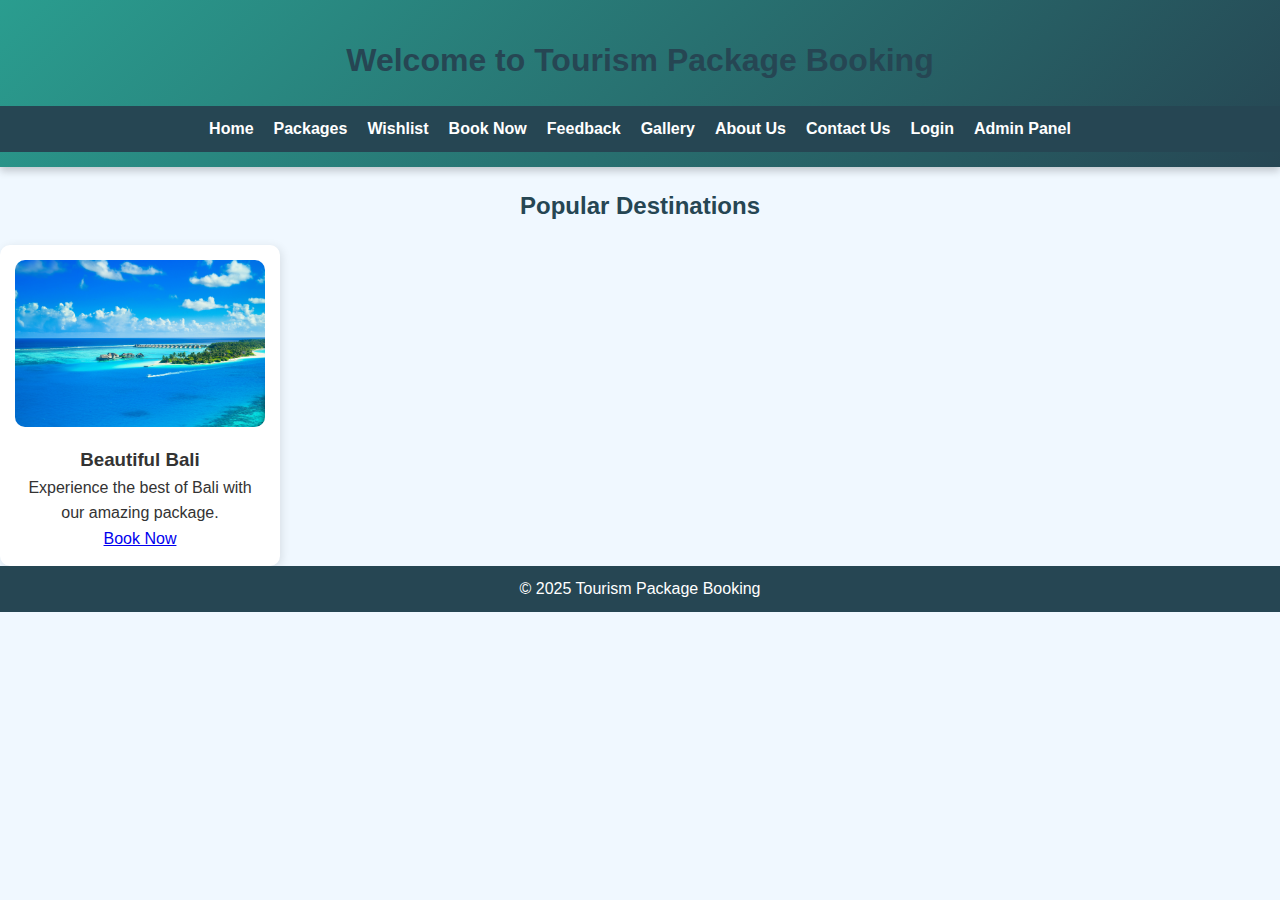
<file: pages/index.html>
<!DOCTYPE html>
<html lang="en">
<head>
    <meta charset="UTF-8">
    <meta name="viewport" content="width=device-width, initial-scale=1.0">
    <title>Tourism Booking</title>
   <link rel="stylesheet" href="../assets/css/style.css">
    
    
</head>
<body>
    <header>
        <h1>Welcome to Tourism Package Booking</h1>
        <nav>
            <a href="index.html">Home</a>
            <a href="packages.html">Packages</a>
            <a href="wishlist.html">Wishlist</a>
            <a href="booking.html">Book Now</a>
            <a href="feedback.html">Feedback</a>
            <a href="gallery.html">Gallery</a>
            <a href="about.html">About Us</a>
            <a href="contact.html">Contact Us</a>
            <a href="login.html">Login</a>
            <a href="admin.html">Admin Panel</a>
        </nav>
    </header>

    <section class="featured-packages">
        <h2>Popular Destinations</h2>
        <div class="package">
            <img src="../assets/images/destination1.jpg" alt="Bali">
            <h3>Beautiful Bali</h3>
            <p>Experience the best of Bali with our amazing package.</p>
            <a href="booking.html?package=Bali Adventure">Book Now</a>
        </div>
    </section>

    <footer>
        <p>© 2025 Tourism Package Booking</p>
    </footer>
</body>
</html>
</file>
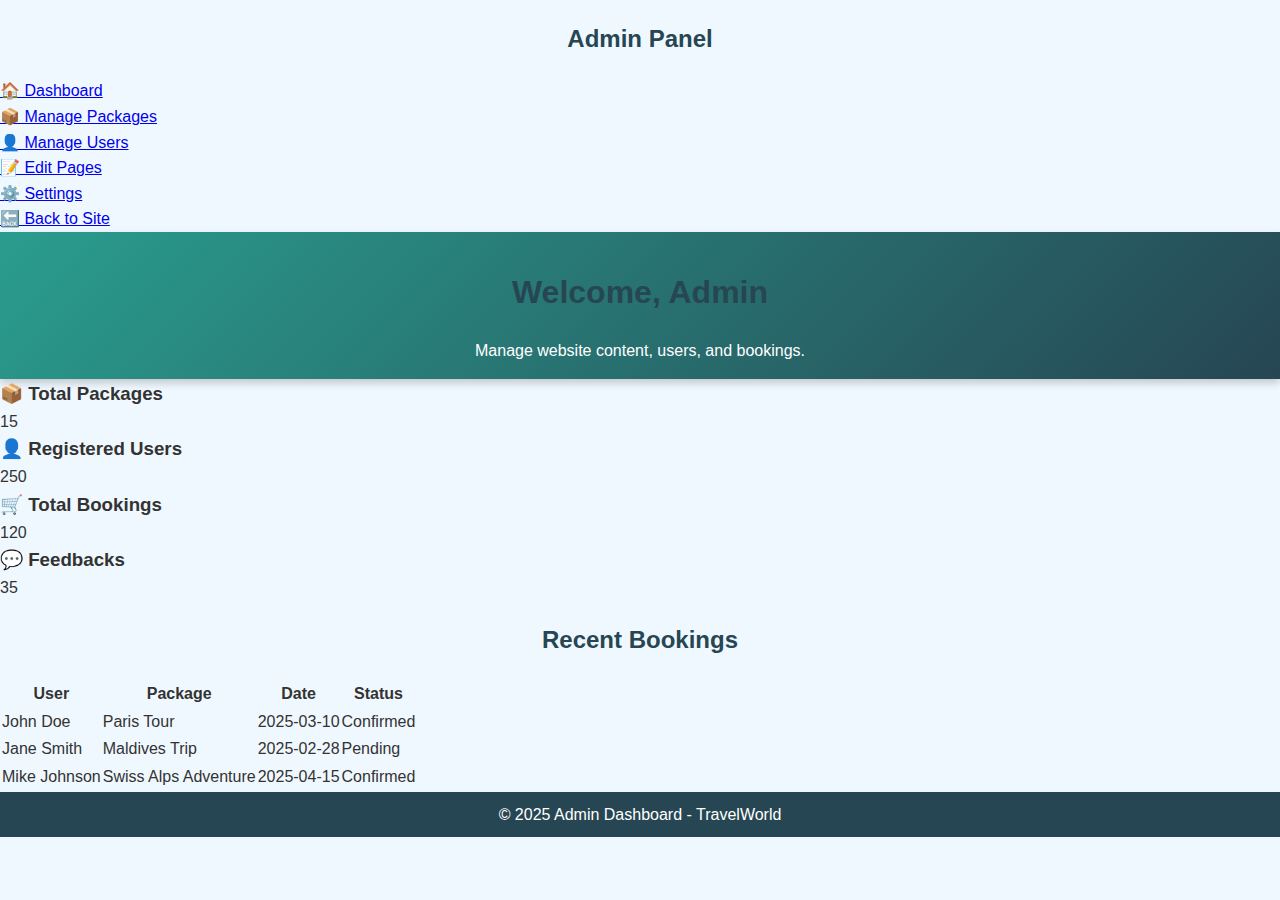
<file: pages/admin.html>
<!DOCTYPE html>
<html lang="en">
<head>
    <meta charset="UTF-8">
    <meta name="viewport" content="width=device-width, initial-scale=1.0">
    <title>Admin Dashboard</title>
    <link rel="stylesheet" href="../assets/css/style.css">
</head>
<body>

    <!-- Sidebar Navigation -->
    <aside class="sidebar">
        <h2>Admin Panel</h2>
        <ul>
            <li><a href="admin-dashboard.html" class="active">🏠 Dashboard</a></li>
            <li><a href="manage-packages.html">📦 Manage Packages</a></li>
            <li><a href="manage-users.html">👤 Manage Users</a></li>
            <li><a href="edit-pages.html">📝 Edit Pages</a></li>
            <li><a href="settings.html">⚙️ Settings</a></li>
            <li><a href="../index.html">🔙 Back to Site</a></li>
        </ul>
    </aside>

    <!-- Main Content -->
    <main class="admin-content">
        <header class="admin-header">
            <h1>Welcome, Admin</h1>
            <p>Manage website content, users, and bookings.</p>
        </header>

        <!-- Dashboard Overview Section -->
        <section class="dashboard-overview">
            <div class="overview-box">
                <h3>📦 Total Packages</h3>
                <p>15</p>
            </div>
            <div class="overview-box">
                <h3>👤 Registered Users</h3>
                <p>250</p>
            </div>
            <div class="overview-box">
                <h3>🛒 Total Bookings</h3>
                <p>120</p>
            </div>
            <div class="overview-box">
                <h3>💬 Feedbacks</h3>
                <p>35</p>
            </div>
        </section>

        <!-- Recent Bookings Section -->
        <section class="recent-bookings">
            <h2>Recent Bookings</h2>
            <table>
                <thead>
                    <tr>
                        <th>User</th>
                        <th>Package</th>
                        <th>Date</th>
                        <th>Status</th>
                    </tr>
                </thead>
                <tbody>
                    <tr>
                        <td>John Doe</td>
                        <td>Paris Tour</td>
                        <td>2025-03-10</td>
                        <td>Confirmed</td>
                    </tr>
                    <tr>
                        <td>Jane Smith</td>
                        <td>Maldives Trip</td>
                        <td>2025-02-28</td>
                        <td>Pending</td>
                    </tr>
                    <tr>
                        <td>Mike Johnson</td>
                        <td>Swiss Alps Adventure</td>
                        <td>2025-04-15</td>
                        <td>Confirmed</td>
                    </tr>
                </tbody>
            </table>
        </section>
    </main>

    <footer class="admin-footer">
        <p>© 2025 Admin Dashboard - TravelWorld</p>
    </footer>

</body>
</html>
</file>
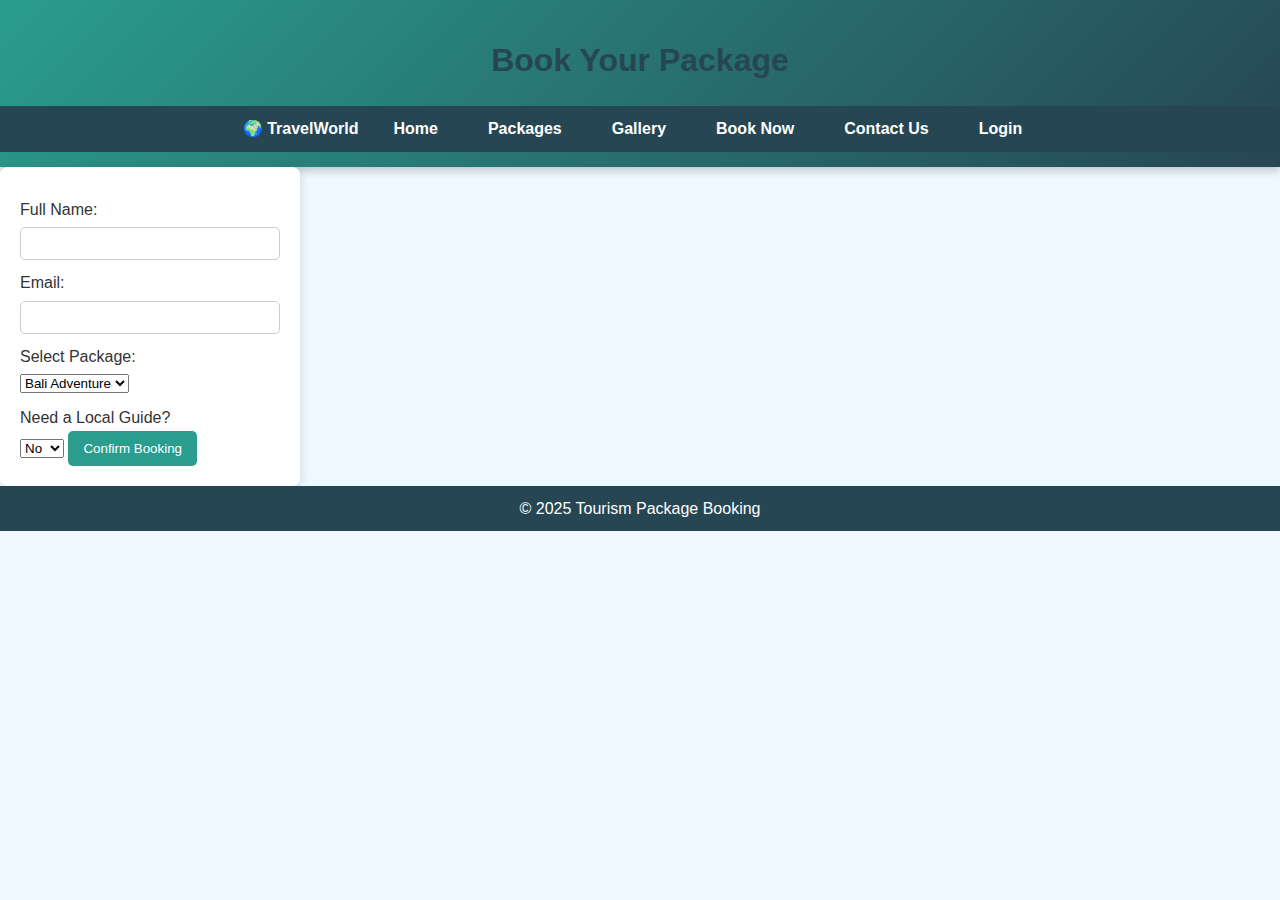
<file: pages/booking.html>
<!DOCTYPE html>
<html lang="en">
<head>
    <meta charset="UTF-8">
    <meta name="viewport" content="width=device-width, initial-scale=1.0">
    <title>Booking</title>
    <link rel="stylesheet" href="../assets/css/style.css">
</head>
<body>
    <header>
        <h1>Book Your Package</h1>
   
    <nav>
        <div class="logo">
            <a href="../index.html">🌍 TravelWorld</a>
        </div>
        <ul class="nav-links">
            <li><a href="../pages/index.html">Home</a></li>
            <li><a href="../pages/packages.html">Packages</a></li>
            <li><a href="../pages/gallery.html">Gallery</a></li>
            <li><a href="../pages/book-now.html">Book Now</a></li>
            <li><a href="../pages/contact.html">Contact Us</a></li>
            <li><a href="../pages/login.html" class="btn-login">Login</a></li>
        </ul>
    </nav>
</header>


    <section class="booking-form">
        <form>
            <label for="name">Full Name:</label>
            <input type="text" id="name" required>

            <label for="email">Email:</label>
            <input type="email" id="email" required>

            <label for="package">Select Package:</label>
            <select id="package">
                <option>Bali Adventure</option>
                <option>Paris Getaway</option>
            </select>

            <label for="guide">Need a Local Guide?</label>
            <select id="guide">
                <option>No</option>
                <option>Yes</option>
            </select>

            <button type="submit">Confirm Booking</button>
        </form>
    </section>

    <script>
        const urlParams = new URLSearchParams(window.location.search);
        const packageName = urlParams.get('package');
        if (packageName) {
            document.getElementById('package').value = packageName;
        }
    </script>

    <footer>
        <p>© 2025 Tourism Package Booking</p>
    </footer>
</body>
</html>
</file>
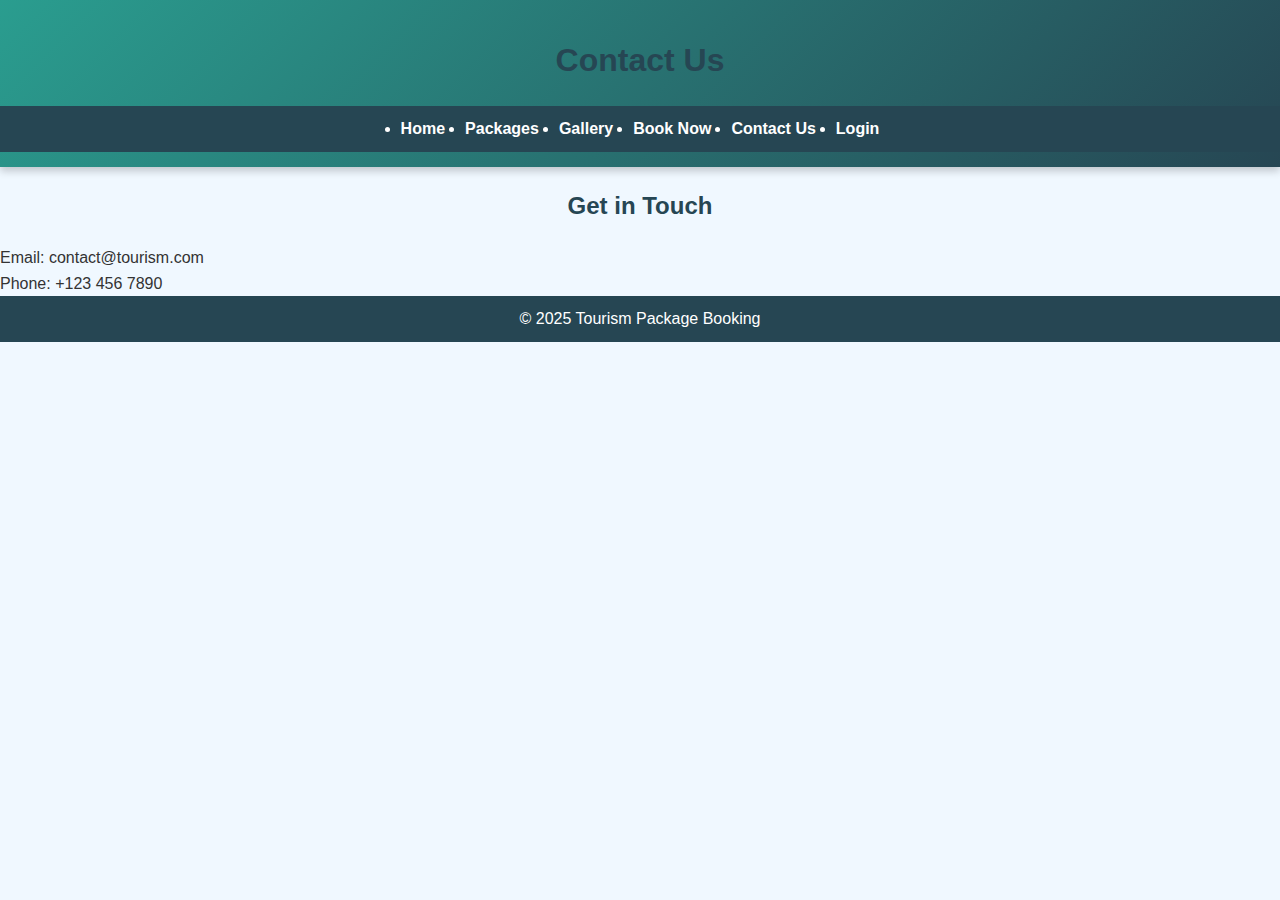
<file: pages/contact.html>
<!DOCTYPE html>
<html lang="en">
<head>
    <meta charset="UTF-8">
    <meta name="viewport" content="width=device-width, initial-scale=1.0">
    <title>Contact Us</title>
    <link rel="stylesheet" href="../assets/css/style.css">

</head>
<body>
    <header>
        <h1>Contact Us</h1>
        <nav>
            <li><a href="../pages/index.html">Home</a></li>
            <li><a href="../pages/packages.html">Packages</a></li>
            <li><a href="../pages/gallery.html">Gallery</a></li>
            <li><a href="../pages/book-now.html">Book Now</a></li>
            <li><a href="../pages/contact.html">Contact Us</a></li>
            <li><a href="../pages/login.html" class="btn-login">Login</a></li>
        </nav>
    </header>

    <section>
        <h2>Get in Touch</h2>
        <p>Email: contact@tourism.com</p>
        <p>Phone: +123 456 7890</p>
    </section>

    <footer>
        <p>© 2025 Tourism Package Booking</p>
    </footer>
</body>
</html>
</file>
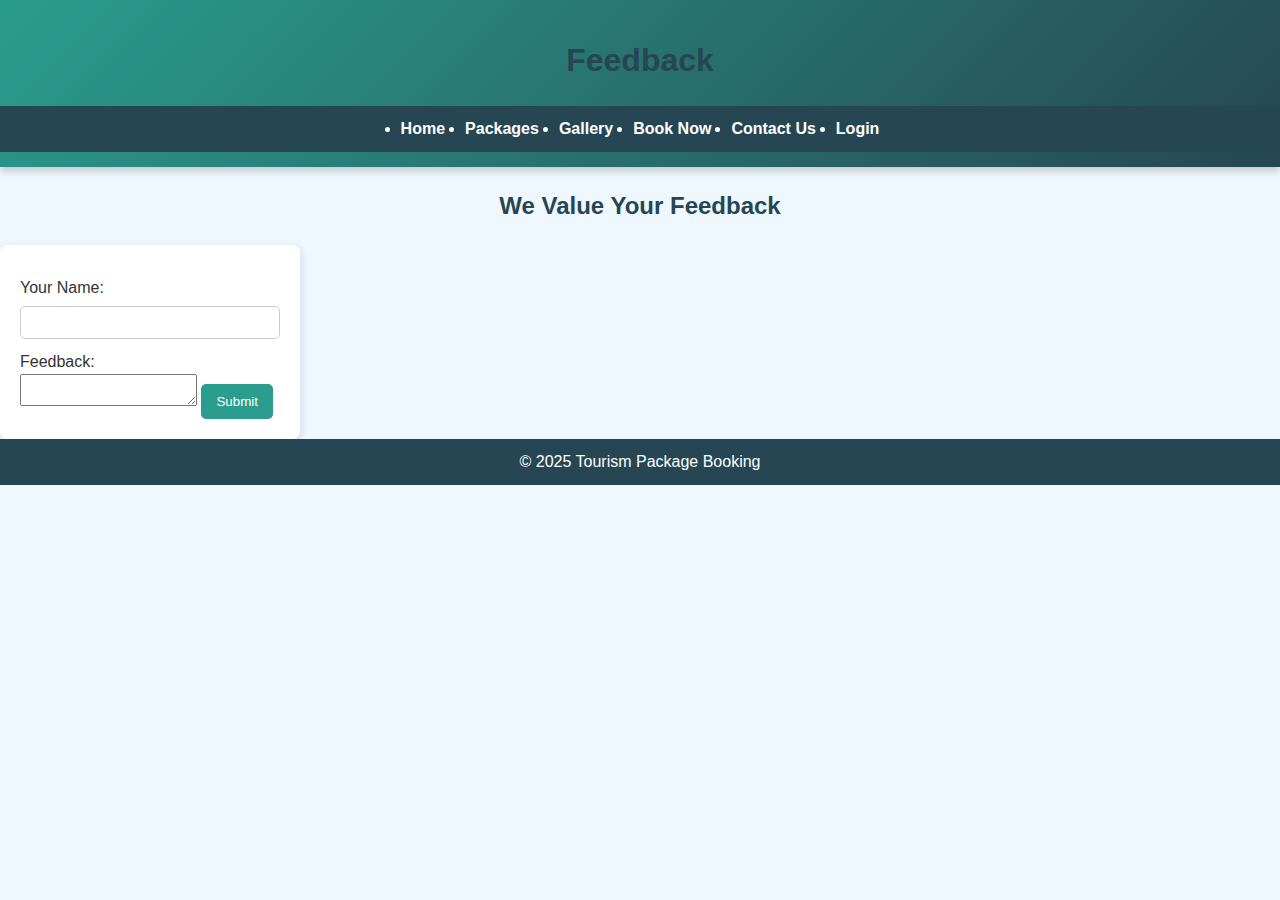
<file: pages/feedback.html>
<!DOCTYPE html>
<html lang="en">
<head>
    <meta charset="UTF-8">
    <meta name="viewport" content="width=device-width, initial-scale=1.0">
    <title>Feedback</title>
    <link rel="stylesheet" href="../assets/css/style.css">
</head>
<body>
    <header>
        <h1>Feedback</h1>
        <nav>
             <li><a href="../pages/index.html">Home</a></li>
            <li><a href="../pages/packages.html">Packages</a></li>
            <li><a href="../pages/gallery.html">Gallery</a></li>
            <li><a href="../pages/book-now.html">Book Now</a></li>
            <li><a href="../pages/contact.html">Contact Us</a></li>
            <li><a href="../pages/login.html" class="btn-login">Login</a></li>
        </nav>
    </header>

    <section>
        <h2>We Value Your Feedback</h2>
        <form>
            <label for="name">Your Name:</label>
            <input type="text" id="name" required>
            <label for="message">Feedback:</label>
            <textarea id="message" required></textarea>
            <button type="submit">Submit</button>
        </form>
    </section>

    <footer>
        <p>© 2025 Tourism Package Booking</p>
    </footer>
</body>
</html>
</file>
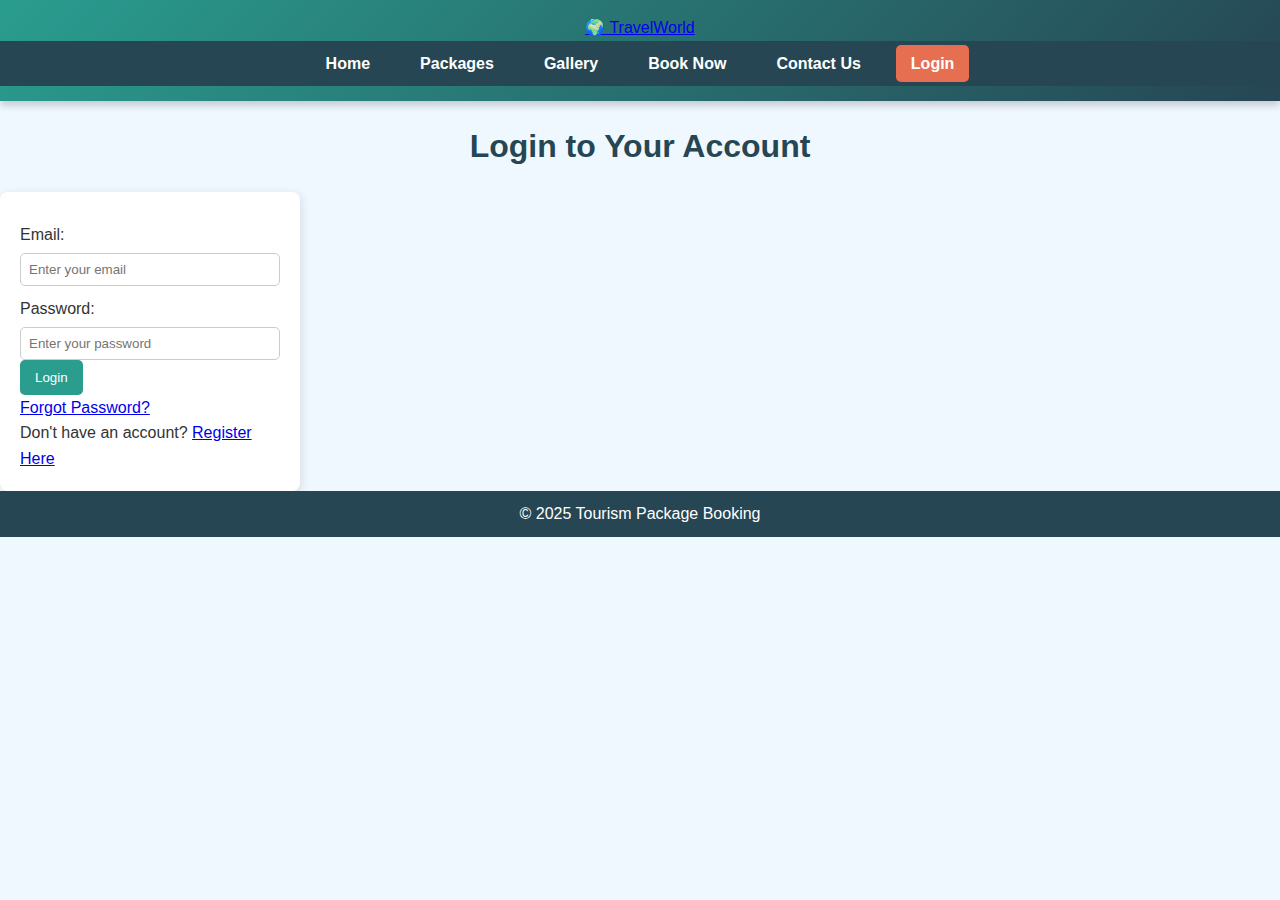
<file: pages/login.html>
<!DOCTYPE html>
<html lang="en">
<head>
    <meta charset="UTF-8">
    <meta name="viewport" content="width=device-width, initial-scale=1.0">
    <title>Login - Tourism Booking</title>
    <link rel="stylesheet" href="../assets/css/style.css">
</head>
<body>

    <!-- 🌍 Header -->
    <header>
        <div class="logo">
            <a href="../index.html">🌍 TravelWorld</a>
        </div>
        <nav>
            <ul class="nav-links">
                <li><a href="../pages/index.html">Home</a></li>
                <li><a href="../pages/packages.html">Packages</a></li>
                <li><a href="../pages/gallery.html">Gallery</a></li>
                <li><a href="../pages/book-now.html">Book Now</a></li>
                <li><a href="../pages/contact.html">Contact Us</a></li>
                <li><a href="../pages/login.html" class="btn-login active">Login</a></li>
            </ul>
        </nav>
    </header>

    <!-- 🔐 Login Section -->
    <section class="login-container">
        <h1>Login to Your Account</h1>
        <form action="#" method="POST">
            <label for="email">Email:</label>
            <input type="email" id="email" name="email" placeholder="Enter your email" required>
            
            <label for="password">Password:</label>
            <input type="password" id="password" name="password" placeholder="Enter your password" required>

            <button type="submit">Login</button>
            <p><a href="../pages/forgot-password.html">Forgot Password?</a></p>
            <p>Don't have an account? <a href="../pages/register.html">Register Here</a></p>
        </form>
    </section>

    <!-- 🌍 Footer -->
    <footer>
        <p>© 2025 Tourism Package Booking</p>
    </footer>

</body>
</html>
</file>
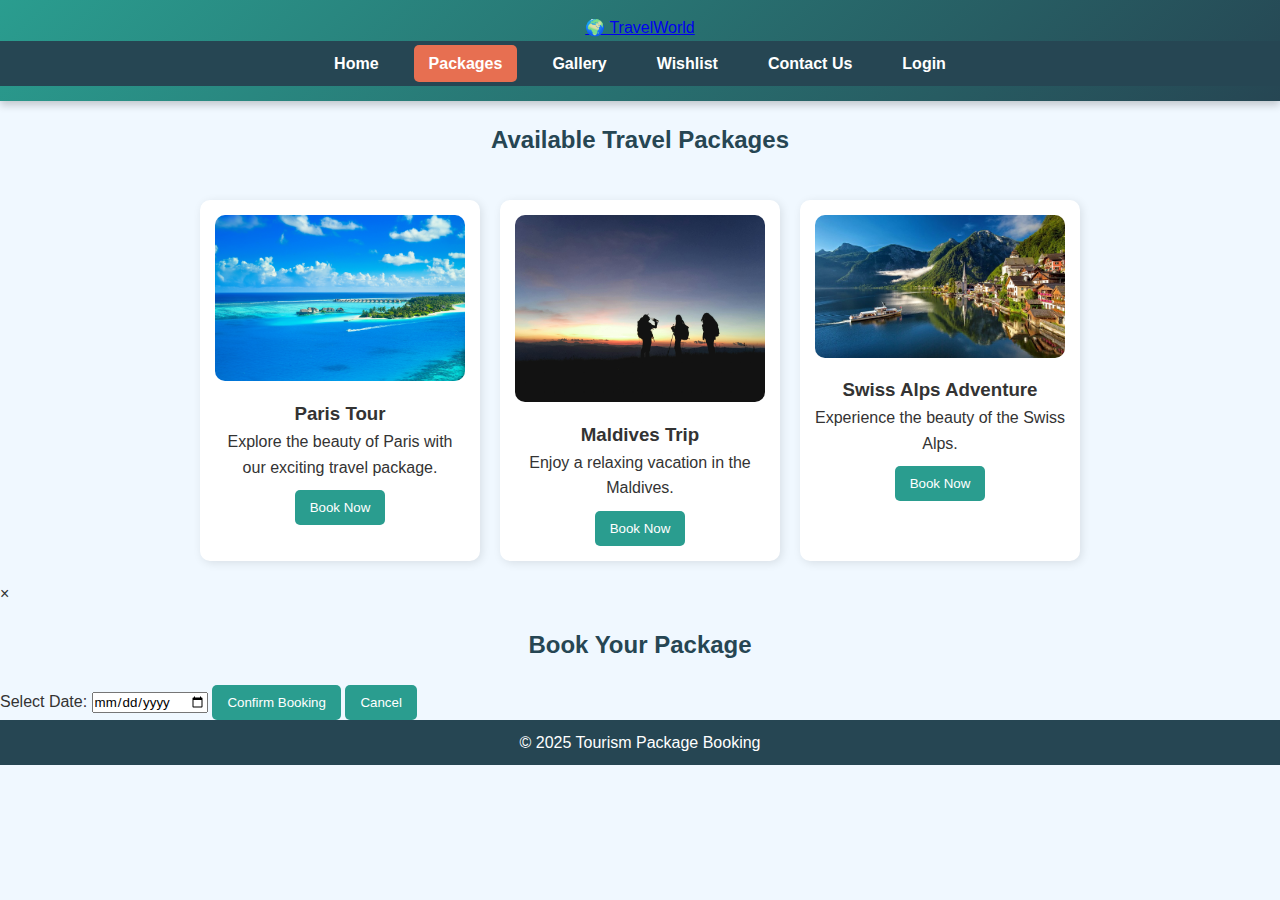
<file: pages/packages.html>
<!DOCTYPE html>
<html lang="en">
<head>
    <meta charset="UTF-8">
    <meta name="viewport" content="width=device-width, initial-scale=1.0">
    <title>Tourism Packages</title>
    <link rel="stylesheet" href="../assets/css/style.css">
</head>
<body>

    <!-- 🌍 Header -->
    <header>
        <div class="logo">
            <a href="../index.html">🌍 TravelWorld</a>
        </div>
        <nav>
            <ul class="nav-links">
                <li><a href="../pages/index.html">Home</a></li>
                <li><a href="../pages/packages.html" class="active">Packages</a></li>
                <li><a href="../pages/gallery.html">Gallery</a></li>
                <li><a href="../pages/wishlist.html">Wishlist</a></li>
                <li><a href="../pages/contact.html">Contact Us</a></li>
                <li><a href="../pages/login.html">Login</a></li>
            </ul>
        </nav>
    </header>

    <!-- ✈️ Available Packages Section -->
    <main>
        <h2>Available Travel Packages</h2>

        <div class="packages-container">
            <div class="package">
                <img src="../assets/images/destination1.jpg" alt="Paris">
                <h3>Paris Tour</h3>
                <p>Explore the beauty of Paris with our exciting travel package.</p>
                <button class="book-now" onclick="openBookingForm('Paris Tour')">Book Now</button>
            </div>

            <div class="package">
                <img src="../assets/images/destination2.jpg" alt="Maldives">
                <h3>Maldives Trip</h3>
                <p>Enjoy a relaxing vacation in the Maldives.</p>
                <button class="book-now" onclick="openBookingForm('Maldives Trip')">Book Now</button>
            </div>

            <div class="package">
                <img src="../assets/images/destination3.jpg" alt="Swiss Alps">
                <h3>Swiss Alps Adventure</h3>
                <p>Experience the beauty of the Swiss Alps.</p>
                <button class="book-now" onclick="openBookingForm('Swiss Alps Adventure')">Book Now</button>
            </div>
        </div>
    </main>

    <!-- 🏨 Booking Popup -->
    <div id="booking-popup" class="popup">
        <div class="popup-content">
            <span class="close-btn" onclick="closeBookingForm()">&times;</span>
            <h2>Book Your Package</h2>
            <p id="selected-package"></p>
            <label for="travel-date">Select Date:</label>
            <input type="date" id="travel-date">
            <button class="confirm-booking">Confirm Booking</button>
            <button class="cancel-booking" onclick="closeBookingForm()">Cancel</button>
        </div>
    </div>

    <!-- 🌍 Footer -->
    <footer>
        <p>© 2025 Tourism Package Booking</p>
    </footer>

    <script src="../assets/js/script.js"></script>

</body>
</html>
</file>
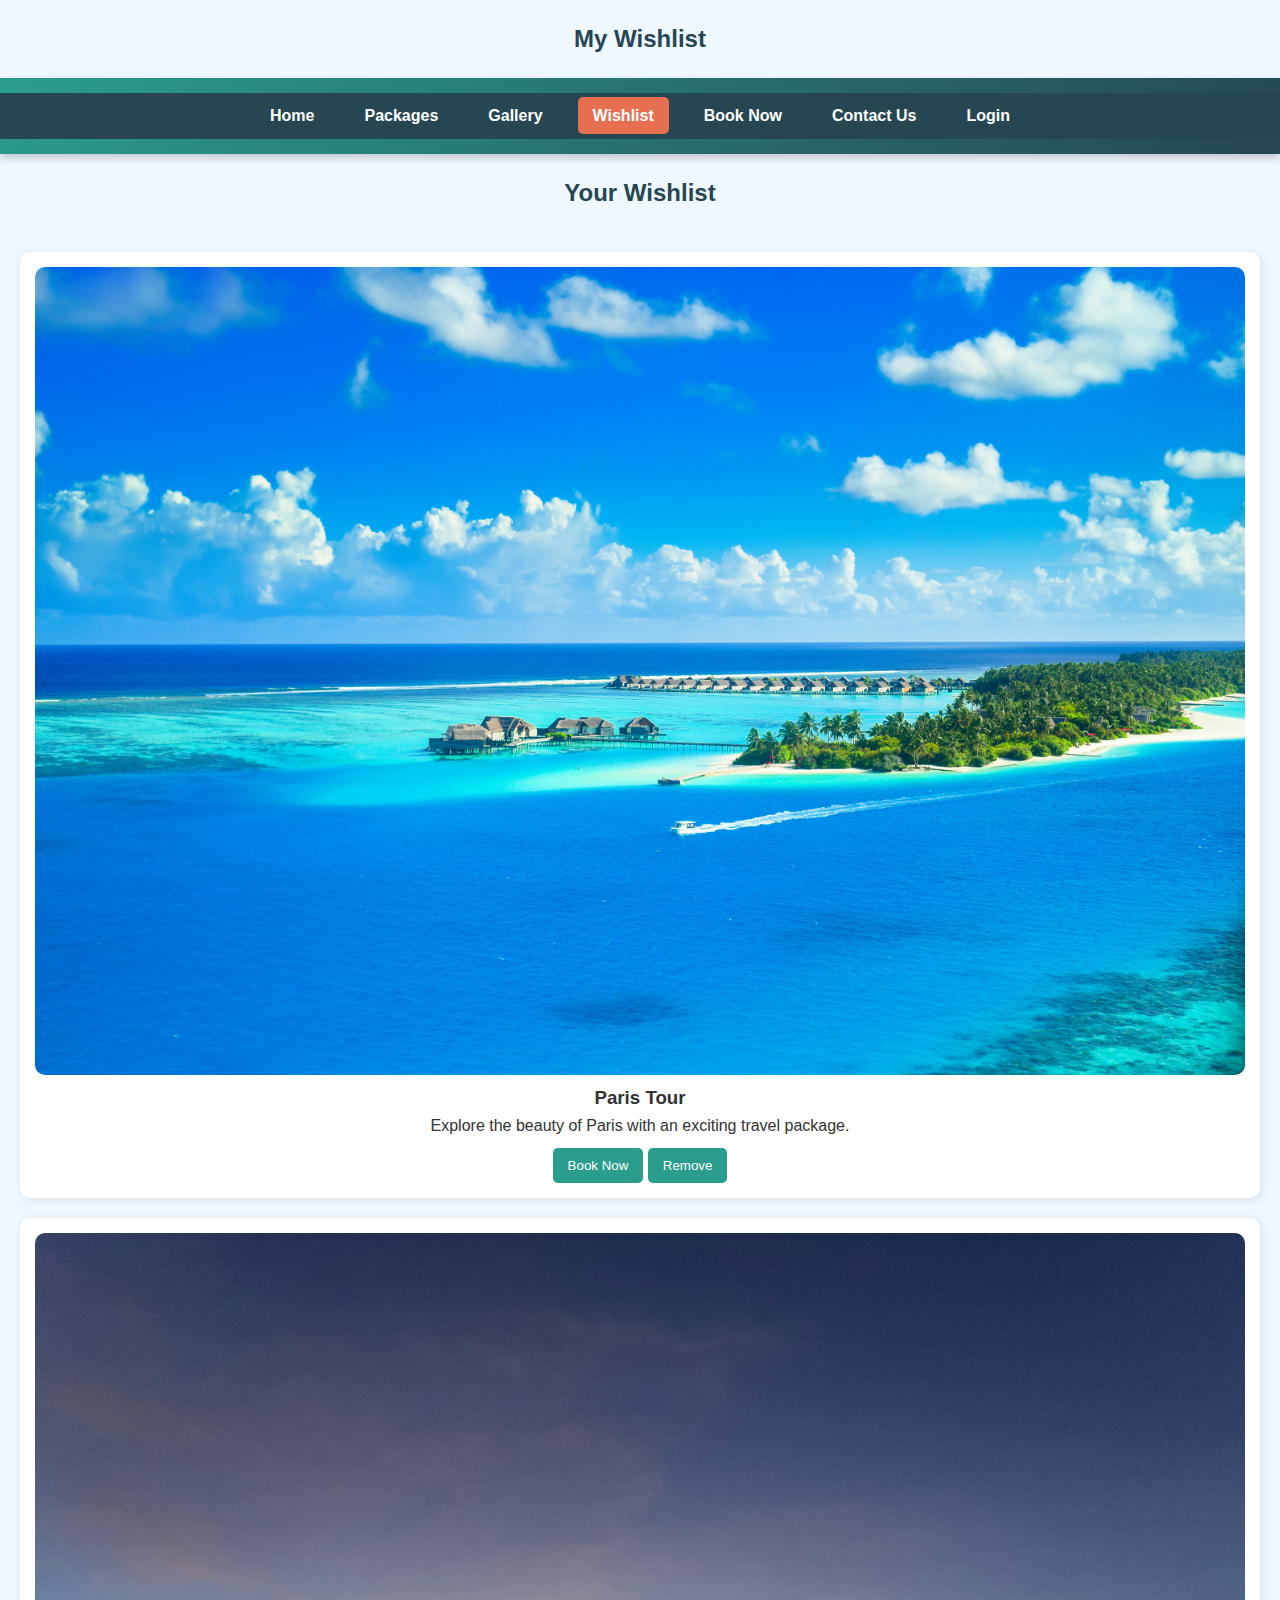
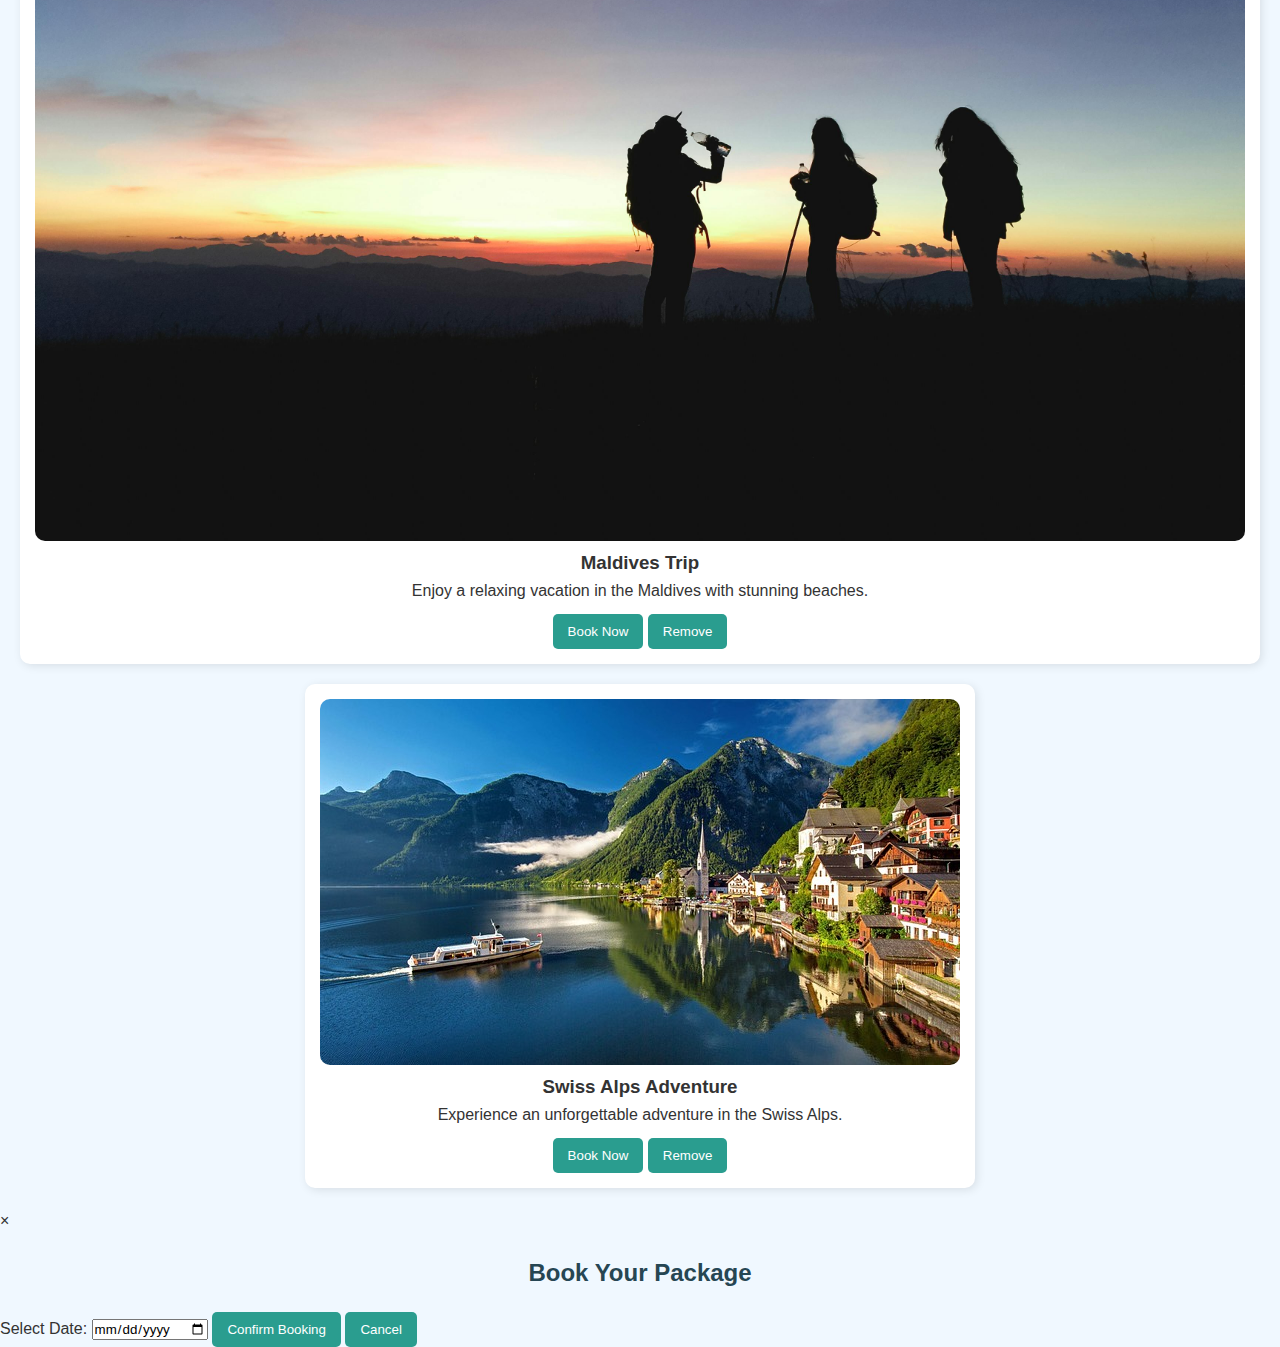
<file: pages/wishlist.html>
<!DOCTYPE html>
<html lang="en">
<head>
    <meta charset="UTF-8">
    <meta name="viewport" content="width=device-width, initial-scale=1.0">
    <title>Wishlist - Tourism Booking</title>
    <link rel="stylesheet" href="../assets/css/style.css">
</head>
<body>
<h2>My Wishlist</h2>
<div id="wishlist-container"></div>

<!-- Link script.js -->
<script src="../assets/js/script.js"></script>


    <!-- Navigation -->
    <header>
        <nav>
            <ul>
                <li><a href="index.html">Home</a></li>
                <li><a href="packages.html">Packages</a></li>
                <li><a href="gallery.html">Gallery</a></li>
                <li><a href="wishlist.html" class="active">Wishlist</a></li>
                <li><a href="book-now.html">Book Now</a></li>
                <li><a href="contact.html">Contact Us</a></li>
                <li><a href="login.html">Login</a></li>
            </ul>
        </nav>
    </header>

    <main>
        <h2>Your Wishlist</h2>

        <div class="wishlist-container">
            <div class="wishlist-item">
                <img src="../assets/images/destination1.jpg" alt="Destination 1">
                <h3>Paris Tour</h3>
                <p>Explore the beauty of Paris with an exciting travel package.</p>
                <button class="book-now">Book Now</button>
                <button class="remove-wishlist">Remove</button>
            </div>

            <div class="wishlist-item">
                <img src="../assets/images/destination2.jpg" alt="Destination 2">
                <h3>Maldives Trip</h3>
                <p>Enjoy a relaxing vacation in the Maldives with stunning beaches.</p>
                <button class="book-now">Book Now</button>
                <button class="remove-wishlist">Remove</button>
            </div>

            <div class="wishlist-item">
                <img src="../assets/images/destination3.jpg" alt="Destination 3">
                <h3>Swiss Alps Adventure</h3>
                <p>Experience an unforgettable adventure in the Swiss Alps.</p>
                <button class="book-now">Book Now</button>
                <button class="remove-wishlist">Remove</button>
            </div>
        </div>

    </main>

<!-- Booking Popup -->
<div id="booking-popup" class="popup">
    <div class="popup-content">
        <span class="close-btn" onclick="closeBookingForm()">&times;</span>
        <h2>Book Your Package</h2>
        <p id="selected-package"></p>
        <label for="travel-date">Select Date:</label>
        <input type="date" id="travel-date">
        <button class="confirm-booking">Confirm Booking</button>
        <button class="cancel-booking" onclick="closeBookingForm()">Cancel</button>
    </div>
</div>

<!-- Link script.js -->
<script src="../assets/js/script.js"></script>


</body>
</html>
</file>
<file: assets/css/style.css>
/* 🌍 Global Styles */
* {
    margin: 0;
    padding: 0;
    box-sizing: border-box;
    font-family: 'Poppins', sans-serif;
}
body {
    background-color: #f0f8ff;
    color: #333;
    line-height: 1.6;
}

/* 🌟 Header & Navigation */
header {
    background: linear-gradient(135deg, #2a9d8f, #264653);
    color: white;
    padding: 15px 0;
    text-align: center;
}
nav {
    display: flex;
    justify-content: center;
    gap: 20px;
    padding: 10px 0;
}
nav a {
    text-decoration: none;
    color: white;
    font-weight: bold;
    transition: 0.3s;
}
nav a:hover {
    color: #f4a261;
}

/* 🔹 General Page Layout */
h1, h2 {
    text-align: center;
    margin: 20px 0;
    color: #264653;
}

/* 🎨 Buttons */
button {
    background-color: #2a9d8f;
    color: white;
    padding: 10px 15px;
    border: none;
    cursor: pointer;
    transition: 0.3s;
    border-radius: 5px;
}
button:hover {
    background-color: #1e6f5c;
}

/* 📦 Packages Section */
.packages-container {
    display: flex;
    justify-content: center;
    gap: 20px;
    flex-wrap: wrap;
    padding: 20px;
}
.package {
    background: white;
    padding: 15px;
    border-radius: 10px;
    box-shadow: 2px 2px 10px rgba(0, 0, 0, 0.1);
    text-align: center;
    width: 280px;
}
.package img {
    width: 100%;
    border-radius: 10px;
}
.package h3 {
    margin-top: 10px;
}
.book-now {
    margin-top: 10px;
}

/* 🖼️ Gallery Page */
.gallery {
    display: flex;
    justify-content: center;
    flex-wrap: wrap;
    gap: 10px;
    padding: 20px;
}
.gallery img {
    width: 250px;
    height: 180px;
    border-radius: 8px;
    cursor: pointer;
    transition: 0.3s;
}
.gallery img:hover {
    transform: scale(1.05);
}

/* 💖 Wishlist */
.wishlist-container {
    display: flex;
    flex-wrap: wrap;
    justify-content: center;
    gap: 20px;
    padding: 20px;
}
.wishlist-item {
    text-align: center;
    background: white;
    padding: 15px;
    border-radius: 10px;
    box-shadow: 2px 2px 10px rgba(0, 0, 0, 0.1);
}
.wishlist-item img {
    width: 100%;
    border-radius: 10px;
}

/* 🔑 Login Page */
.login-form {
    display: flex;
    flex-direction: column;
    align-items: center;
    padding: 50px 20px;
}
form {
    background: white;
    padding: 20px;
    border-radius: 8px;
    box-shadow: 2px 2px 10px rgba(0, 0, 0, 0.1);
    width: 300px;
}
form label {
    display: block;
    margin-top: 10px;
}
form input {
    width: 100%;
    padding: 8px;
    margin-top: 5px;
    border: 1px solid #ccc;
    border-radius: 5px;
}

/* 📜 Footer */
footer {
    background: #264653;
    color: white;
    text-align: center;
    padding: 10px;
    position: relative;
    bottom: 0;
    width: 100%;
}

/* 📱 Responsive Design */
@media (max-width: 768px) {
    .packages-container, .wishlist-container, .gallery {
        flex-direction: column;
        align-items: center;
    }
    .package, .wishlist-item {
        width: 90%;
    }
}
/* Reset default styles */
* {
    margin: 0;
    padding: 0;
    box-sizing: border-box;
    font-family: Arial, sans-serif;
}

/* 🌐 Common Header Styling */
header {
    background-color: #2a9d8f;
    padding: 15px 0;
    text-align: center;
    box-shadow: 0px 4px 8px rgba(0, 0, 0, 0.2);
}

/* 📌 Horizontal Navigation Bar */
nav {
    display: flex;
    justify-content: center;
    background-color: #264653;
    padding: 10px 0;
}

nav ul {
    list-style: none;
    display: flex;
    gap: 20px;
}

nav ul li {
    display: inline;
}

nav ul li a {
    text-decoration: none;
    color: #ffffff;
    font-weight: bold;
    padding: 10px 15px;
    transition: 0.3s ease;
}

nav ul li a:hover, nav ul li a.active {
    background-color: #e76f51;
    border-radius: 5px;
}

/* 🏠 Ensure navigation is fixed at top */
nav {
    width: 100%;
    position: sticky;
    top: 0;
    z-index: 1000;
}

/* 🎨 Responsive Navigation */
@media (max-width: 768px) {
    nav ul {
        flex-direction: column;
        text-align: center;
        padding: 10px;
    }

    nav ul li {
        display: block;
        padding: 10px 0;
    }
}
</file>
